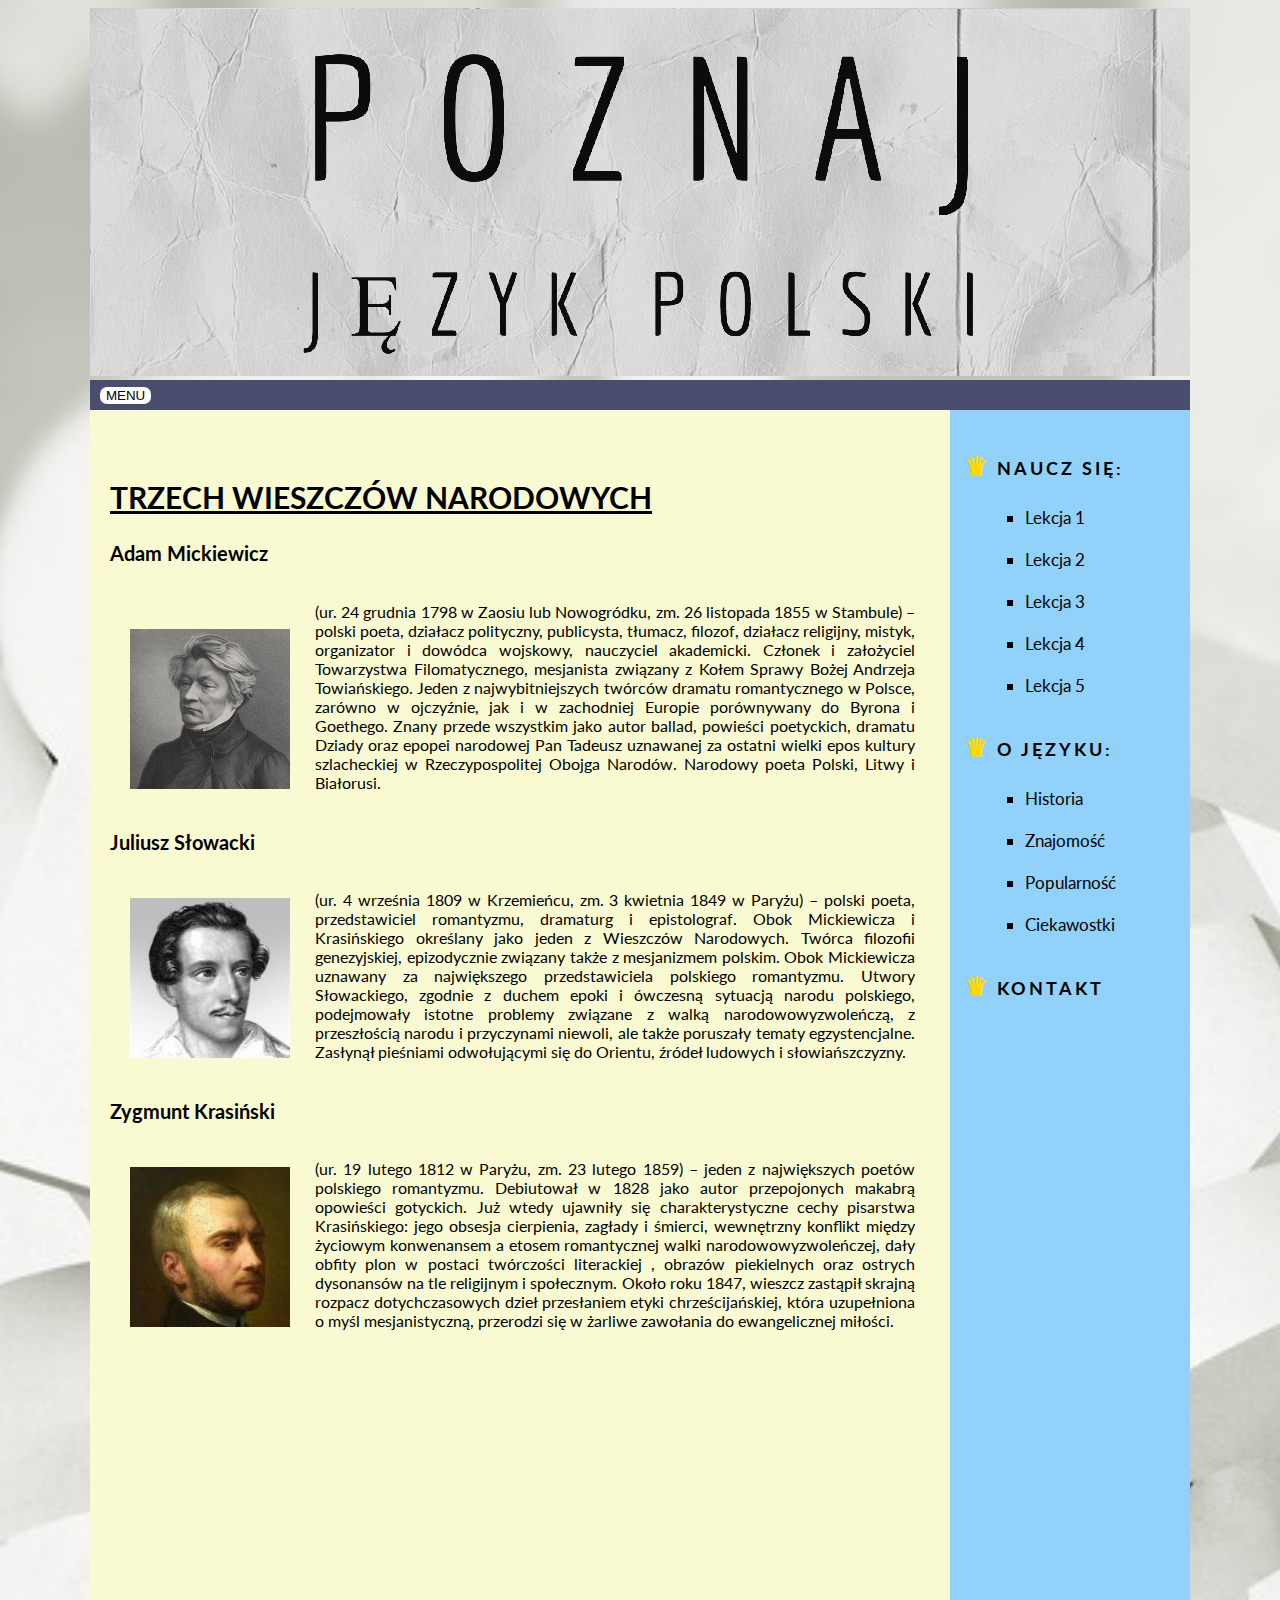
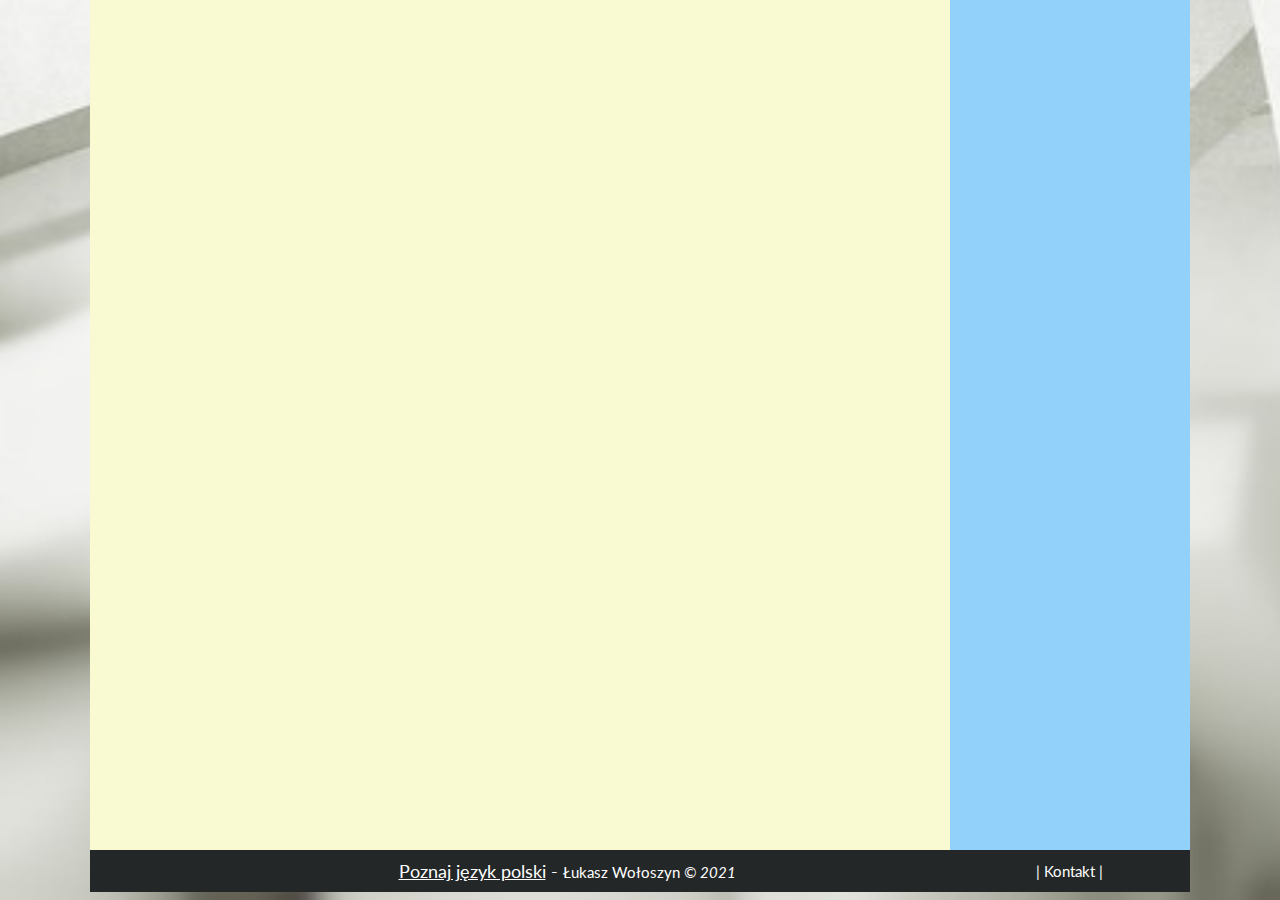
<file: HTML/index.html>
<!DOCTYPE HTML>
<html lang="pl">
<head>
    <meta charset="utf-8">
    <title>Poznaj język polski</title>
    <meta name="descritpion" content="Dowiedz się więcej o ojczystym języku.">
    <meta name="keywords" content="błędy, język polski, ciekawostki, polski, najeczęstsze błędy, najpopularniejsze błędy">
    <meta http-equiv="X-UA-Compatible" content="IE=edge,chrome=1">
    <meta author="Łukasz Wołoszyn">
    <link rel="stylesheet" href="../style.css" type="text/css">
    <link rel="preconnect" href="https://fonts.gstatic.com">
    <link href="https://fonts.googleapis.com/css2?family=Josefin+Sans&family=Lato&display=swap" rel="stylesheet">
    <script src="https://ajax.googleapis.com/ajax/libs/jquery/2.2.0/jquery.min.js"></script>
	<script src="../jquery.scrollTo.min.js"></script>
	
	<script>
		
		$(window).scroll(function()
		{
			if($(this).scrollTop()>400) $('.scrollup').fadeIn();
			else $('.scrollup').fadeOut();		
		}
		);
	
	
	</script>
</head> 

<body>

    <div id="calosc">
        <a href="#" class="scrollup"></a>
        <div id="baner">
            <a href="main.html" title="strona główna"> <img src="../GRAFIKA/baner.jpeg"></a> 
        </div>
        
        <nav class="nawigacja">
            <button class="przycisk-menu">MENU</button> <!-- menu wysuwające -->
            <aside class="menu-boczne">
                <ul>
                    <li>
                        <a href="lekcja1.html">Naucz Się</a>
                    </li>
                    <li>
                        <a href="historia.html">O języku</a>
                    </li>
                    <li>
                        <a href="kontakt.html">Kontakt</a>
                    </li>
                </ul>
            </aside>
        </nav>

        <div id="tresc"> <!-- zawartość strony -->
            <br><u><h2>TRZECH WIESZCZÓW NARODOWYCH</h2></u>
            <h4>Adam Mickiewicz</h4>
            <div class="wieszcz">
                <div class="wieszczimg">
                    <img src="../GRAFIKA/mickiewicz.jpeg">
                </div>
                <div class="wieszcztxt">
                    (ur. 24 grudnia 1798 w Zaosiu lub Nowogródku, zm. 26 listopada 1855 w Stambule) – polski poeta, 
                    działacz polityczny, publicysta, tłumacz, filozof, działacz religijny, mistyk, organizator i 
                    dowódca wojskowy, nauczyciel akademicki. Członek i założyciel Towarzystwa Filomatycznego, 
                    mesjanista związany z Kołem Sprawy Bożej Andrzeja Towiańskiego. Jeden z najwybitniejszych twórców dramatu 
                    romantycznego w Polsce, zarówno w ojczyźnie, jak i w zachodniej Europie porównywany do Byrona i Goethego. 
                    Znany przede wszystkim 
                    jako autor ballad, powieści poetyckich, dramatu Dziady oraz epopei narodowej Pan Tadeusz uznawanej za ostatni wielki 
                    epos kultury szlacheckiej w Rzeczypospolitej Obojga Narodów. Narodowy poeta Polski, Litwy i Białorusi.                     
                </div>
            </div>

            <h4>Juliusz Słowacki</h4>
            <div class="wieszcz">
                <div class="wieszczimg">
                    <img src="../GRAFIKA/slowacki.jpeg">
                </div>
                <div class="wieszcztxt">
                    (ur. 4 września 1809 w Krzemieńcu, zm. 3 kwietnia 1849 w Paryżu) – polski poeta, 
                    przedstawiciel romantyzmu, dramaturg i epistolograf. Obok Mickiewicza i Krasińskiego określany jako 
                    jeden z Wieszczów Narodowych. Twórca filozofii genezyjskiej, epizodycznie związany 
                    także z mesjanizmem polskim. Obok Mickiewicza uznawany za największego 
                    przedstawiciela polskiego romantyzmu. Utwory Słowackiego, zgodnie z duchem epoki i ówczesną sytuacją narodu 
                    polskiego, podejmowały istotne problemy związane z walką narodowowyzwoleńczą, z przeszłością narodu i przyczynami 
                    niewoli, ale także poruszały tematy egzystencjalne. Zasłynął pieśniami odwołującymi 
                    się do Orientu, źródeł ludowych i słowiańszczyzny.
                </div>
            </div>

            <h4>Zygmunt Krasiński</h4>
            <div class="wieszcz">
                <div class="wieszczimg">
                    <img src="../GRAFIKA/krasinski.jpeg">
                </div>
                <div class="wieszcztxt">
                    (ur. 19 lutego 1812 w Paryżu, zm. 23 lutego 1859) – jeden z największych poetów polskiego romantyzmu. 
                    Debiutował w 1828 jako autor przepojonych makabrą 
                    opowieści gotyckich. Już wtedy ujawniły się charakterystyczne cechy pisarstwa Krasińskiego: 
                    jego obsesja cierpienia, zagłady i śmierci, wewnętrzny konflikt między życiowym konwenansem 
                    a etosem romantycznej walki narodowowyzwoleńczej, dały obfity plon w postaci twórczości literackiej 
                    , obrazów piekielnych oraz ostrych dysonansów na tle religijnym i społecznym. Około roku 1847, 
                    wieszcz zastąpił skrajną rozpacz dotychczasowych dzieł 
                    przesłaniem etyki chrześcijańskiej, która uzupełniona o myśl mesjanistyczną, przerodzi się w 
                    żarliwe zawołania do ewangelicznej miłości.
                </div>
            </div>
        </div>

        <div id="menu">
            <ol class="menu"> <!-- prawe menu -->
                <li>
                    Naucz się:
                    <ul>
                        <a href="lekcja1.html"><li>Lekcja 1</li></a>
                        <a href="lekcja2.html"><li>Lekcja 2</li></a>
                        <a href="lekcja3.html"><li>Lekcja 3</li></a>
                        <a href="lekcja4.html"><li>Lekcja 4</li></a>
                        <a href="lekcja5.html"><li>Lekcja 5</li></a>
                    </ul>
                </li>
                <li>
                    O języku:
                    <ul>
                        <a href="historia.html"><li>Historia</li></a>
                        <a href="znajomosc.html"><li>Znajomość</li></a>
                        <a href="popularnosc.html"><li>Popularność</li></a>
                        <a href="ciekawostki.html"><li>Ciekawostki</li></a>
                    </ul>
                </li>
                <li>
                    <a href="kontakt.html">Kontakt</a>
                </li>
            </ol>

        </div>
        

        <div id="stopka">
            <div>
                <u>Poznaj język polski</u> - <small>Łukasz Wołoszyn <i>&copy; 2021</i></small>
                <div id="kontakt">| <a href="kontakt.html">Kontakt</a> |</div>
            </div>
            
        </div>

        

    </div>


    
</body>




</html>
</file>
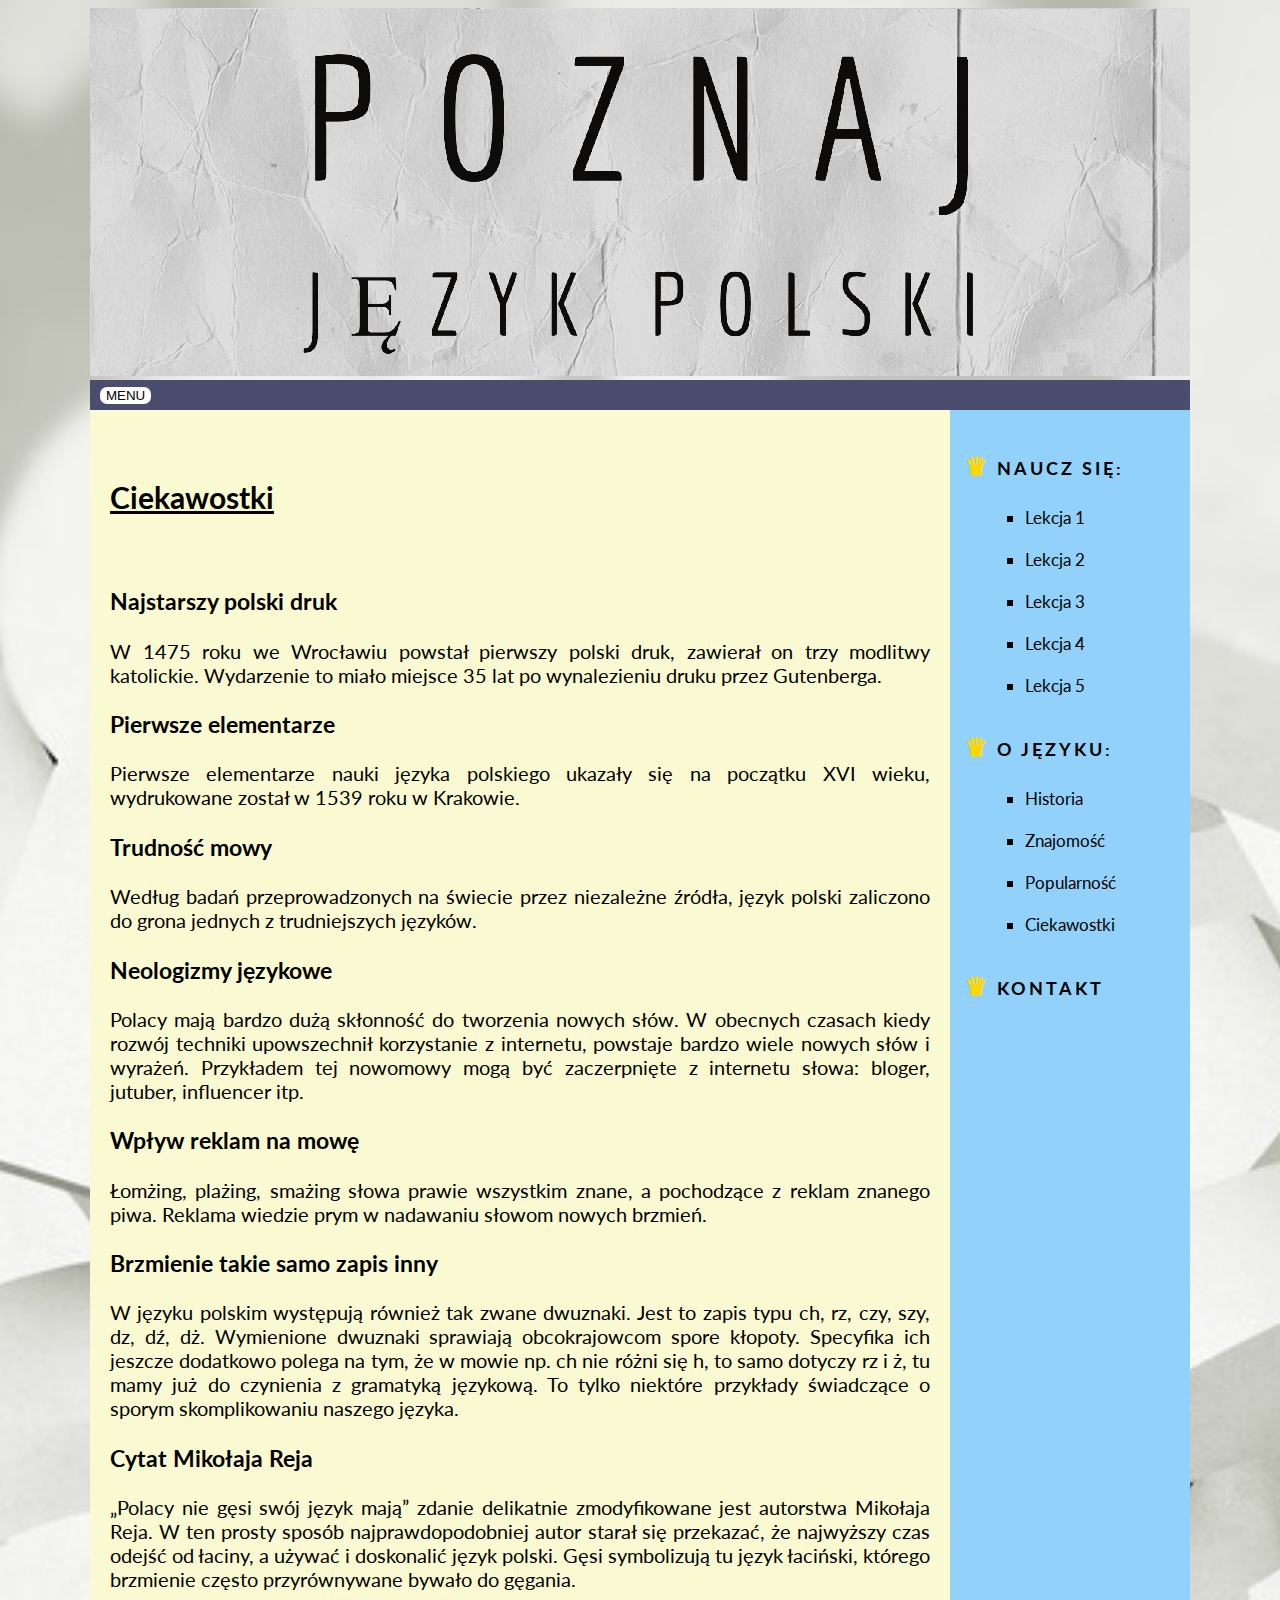
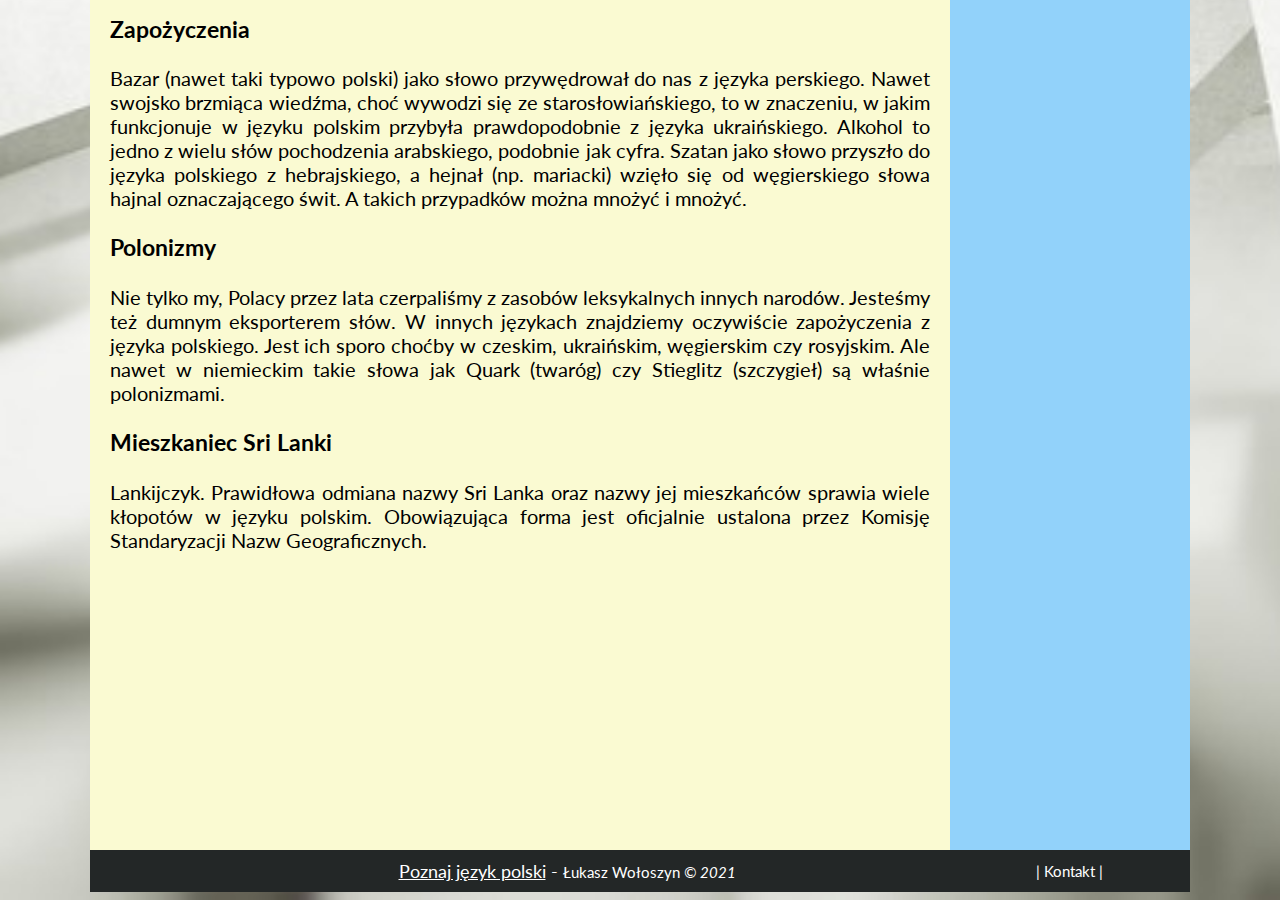
<file: HTML/ciekawostki.html>
<!DOCTYPE HTML>
<html lang="pl">
<head>
    <meta charset="utf-8">
    <title>Poznaj język polski - Ciekawostki</title>
    <meta name="descritpion" content="Dowiedz się więcej o naszym języku.">
    <meta name="keywords" content="błędy, język polski, ciekawostki, polski, najeczęstsze błędy, najpopularniejsze błędy">
    <meta http-equiv="X-UA-Compatible" content="IE=edge,chrome=1">
    <meta author="Łukasz Wołoszyn">
    <link rel="stylesheet" href="../style.css" type="text/css">
    <link rel="preconnect" href="https://fonts.gstatic.com">
    <link href="https://fonts.googleapis.com/css2?family=Josefin+Sans&family=Lato&display=swap" rel="stylesheet">
    <script src="https://ajax.googleapis.com/ajax/libs/jquery/2.2.0/jquery.min.js"></script>
	<script src="../jquery.scrollTo.min.js"></script>
	
	<script>
		
		$(window).scroll(function()
		{
			if($(this).scrollTop()>400) $('.scrollup').fadeIn();
			else $('.scrollup').fadeOut();		
		}
		);
	
	
	</script>
</head> 

<body>

    <div id="calosc">
        <a href="#" class="scrollup"></a>
        <div id="baner">
            <a href="main.html" title="strona główna"> <img src="../GRAFIKA/baner.jpeg"></a> 
        </div>
        
        <nav class="nawigacja">
            <button class="przycisk-menu">MENU</button>
            <aside class="menu-boczne">
                <ul>
                    <li>
                        <a href="lekcja1.html">Naucz Się</a>
                    </li>
                    <li>
                        <a href="historia.html">O języku</a>
                    </li>
                    <li>
                        <a href="kontakt.html">Kontakt</a>
                    </li>
                </ul>
            </aside>
        </nav>

        <div id="tresc"> <!-- zawartość strony -->
            <br><u><h2>Ciekawostki</h2></u><br>
            <h3>Najstarszy polski druk</h3>
            W 1475 roku we Wrocławiu powstał pierwszy polski druk, zawierał on trzy modlitwy katolickie. 
            Wydarzenie to miało miejsce 35 lat po wynalezieniu druku przez Gutenberga.<br>

            <h3>Pierwsze elementarze</h3>
            Pierwsze elementarze nauki języka polskiego ukazały się na początku XVI wieku, 
            wydrukowane został w 1539 roku w Krakowie.<br>

            <h3>Trudność mowy</h3>
            Według badań przeprowadzonych na świecie przez niezależne źródła, 
            język polski zaliczono do grona jednych z trudniejszych języków.<br>

            <h3>Neologizmy językowe</h3>
            Polacy mają bardzo dużą skłonność do tworzenia nowych słów. W obecnych czasach kiedy rozwój techniki 
            upowszechnił korzystanie z internetu, powstaje bardzo wiele nowych słów i wyrażeń. Przykładem tej 
            nowomowy mogą być zaczerpnięte z internetu słowa: bloger, jutuber, influencer itp.<br>

            <h3>Wpływ reklam na mowę</h3>
            Łomżing, plażing, smażing słowa prawie wszystkim znane, a pochodzące z reklam znanego piwa. 
            Reklama wiedzie prym w nadawaniu słowom nowych brzmień.<br>

            <h3>Brzmienie takie samo zapis inny</h3>
            W języku polskim występują również tak zwane dwuznaki. Jest to zapis typu ch, rz, czy, szy, dz, dź, dż. 
            Wymienione dwuznaki sprawiają obcokrajowcom spore kłopoty. Specyfika ich jeszcze dodatkowo polega na tym, 
            że w mowie np. ch nie różni się h, to samo dotyczy rz i ż, tu mamy już do czynienia z gramatyką językową. 
            To tylko niektóre przykłady świadczące o sporym skomplikowaniu naszego języka.<br>

            <h3>Cytat Mikołaja Reja</h3>
            „Polacy nie gęsi swój język mają” zdanie delikatnie zmodyfikowane jest autorstwa Mikołaja Reja. 
            W ten prosty sposób najprawdopodobniej autor starał się przekazać, że najwyższy czas odejść od 
            łaciny, a używać i doskonalić język polski. Gęsi symbolizują tu język łaciński, którego brzmienie 
            często przyrównywane bywało do gęgania.<br>

            <h3>Zapożyczenia</h3>
            Bazar (nawet taki typowo polski) jako słowo przywędrował do nas z języka perskiego. Nawet swojsko 
            brzmiąca wiedźma, choć wywodzi się ze starosłowiańskiego, to w znaczeniu, w jakim funkcjonuje w 
            języku polskim przybyła prawdopodobnie z języka ukraińskiego. Alkohol to jedno z wielu słów pochodzenia 
            arabskiego, podobnie jak cyfra. Szatan jako słowo przyszło do języka polskiego z hebrajskiego, a hejnał 
            (np. mariacki) wzięło się od węgierskiego słowa hajnal oznaczającego świt. A takich przypadków można 
            mnożyć i mnożyć. <br>

            <h3>Polonizmy</h3>
            Nie tylko my, Polacy przez lata czerpaliśmy z zasobów leksykalnych innych narodów. Jesteśmy też 
            dumnym eksporterem słów. W innych językach znajdziemy oczywiście zapożyczenia z języka polskiego. 
            Jest ich sporo choćby w czeskim, ukraińskim, węgierskim czy rosyjskim. Ale nawet w niemieckim takie 
            słowa jak Quark (twaróg) czy Stieglitz (szczygieł) są właśnie polonizmami.<br>

            <h3>Mieszkaniec Sri Lanki</h3>
            Lankijczyk. Prawidłowa odmiana nazwy Sri Lanka oraz nazwy jej mieszkańców sprawia wiele kłopotów w 
            języku polskim. Obowiązująca forma jest oficjalnie ustalona przez Komisję Standaryzacji Nazw Geograficznych.<br>

            




        </div>

        <div id="menu">
            <ol class="menu"> <!-- prawe menu -->
                <li>
                    Naucz się:
                    <ul>
                        <a href="lekcja1.html"><li>Lekcja 1</li></a>
                        <a href="lekcja2.html"><li>Lekcja 2</li></a>
                        <a href="lekcja3.html"><li>Lekcja 3</li></a>
                        <a href="lekcja4.html"><li>Lekcja 4</li></a>
                        <a href="lekcja5.html"><li>Lekcja 5</li></a>
                    </ul>
                </li>
                <li>
                    O języku:
                    <ul>
                        <a href="historia.html"><li>Historia</li></a>
                        <a href="znajomosc.html"><li>Znajomość</li></a>
                        <a href="popularnosc.html"><li>Popularność</li></a>
                        <a href="ciekawostki.html"><li>Ciekawostki</li></a>
                    </ul>
                </li>
                <li>
                    <a href="kontakt.html">Kontakt</a>
                </li>
            </ol>

        </div>
        

        <div id="stopka">
            <div>
                <u>Poznaj język polski</u> - <small>Łukasz Wołoszyn <i>&copy; 2021</i></small>
                <div id="kontakt">| <a href="kontakt.html">Kontakt</a> |</div>
            </div>
            
        </div>

        

    </div>


    
</body>




</html>
</file>
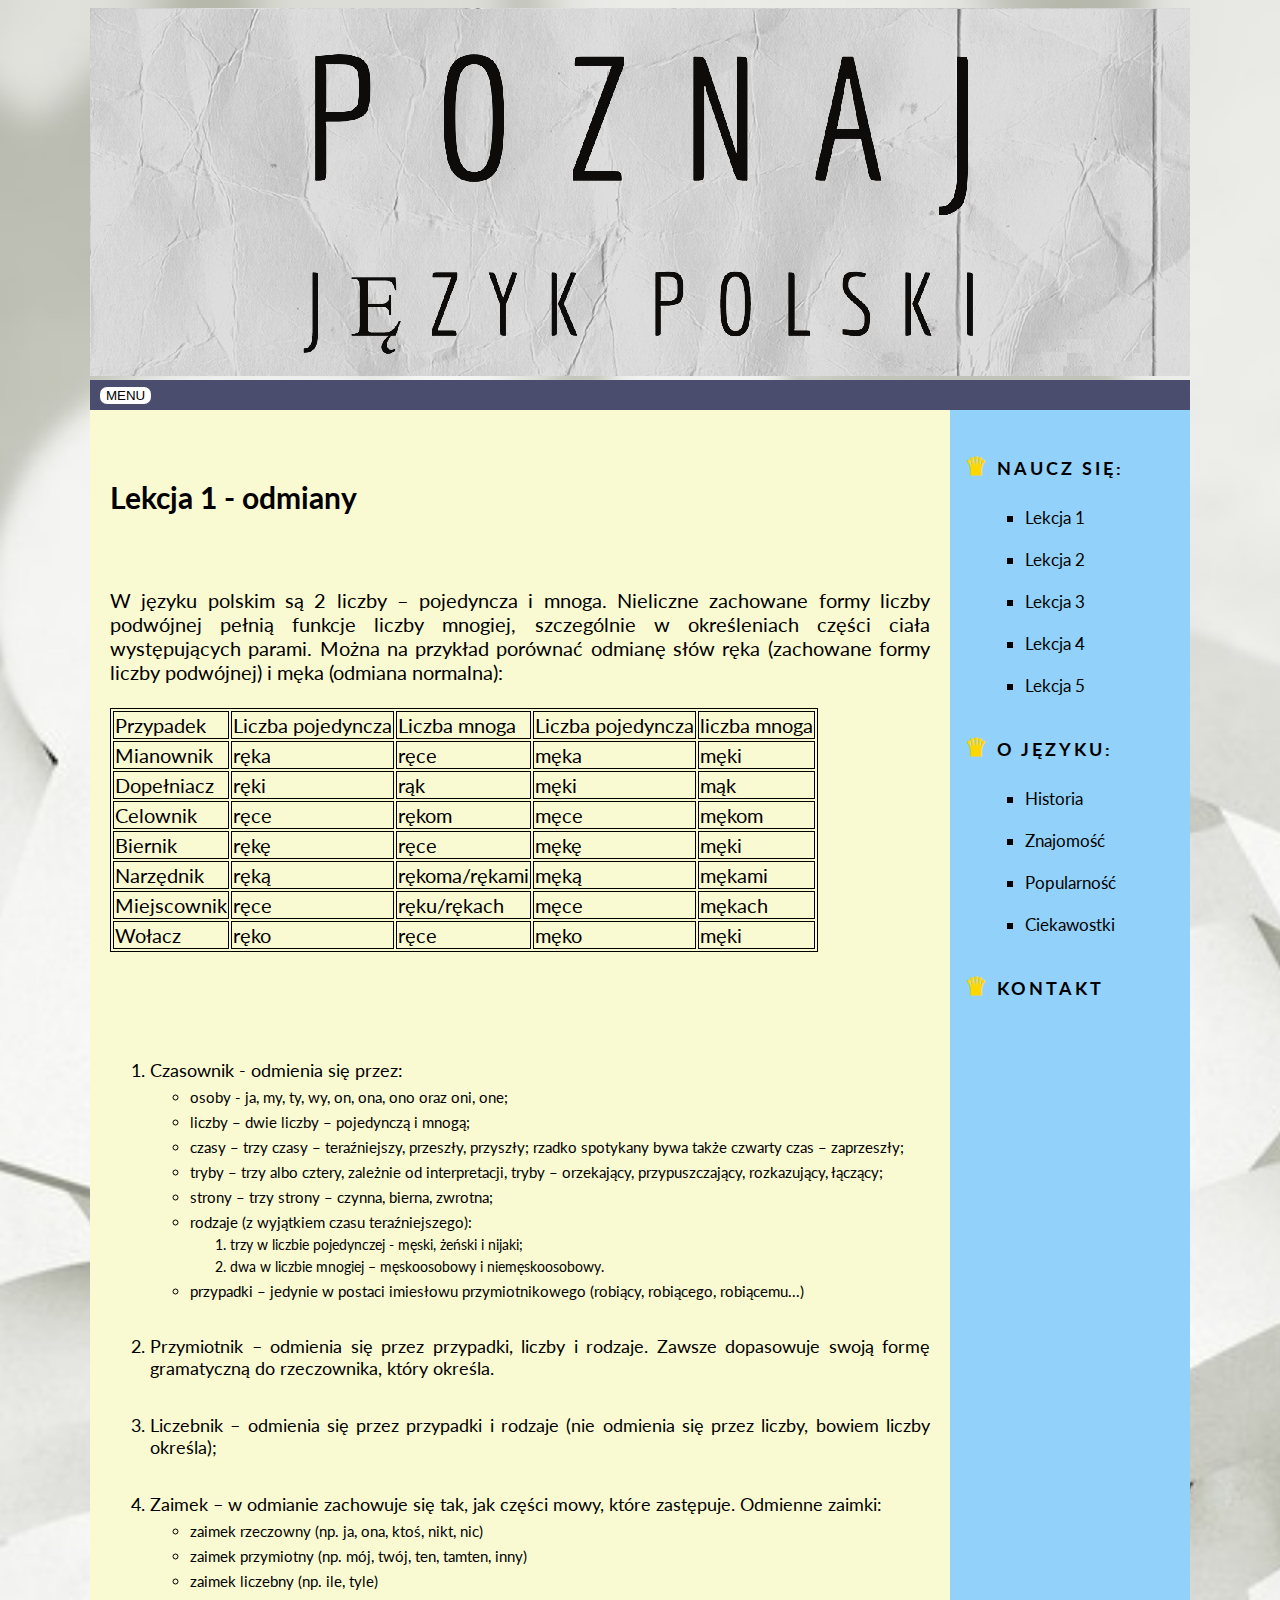
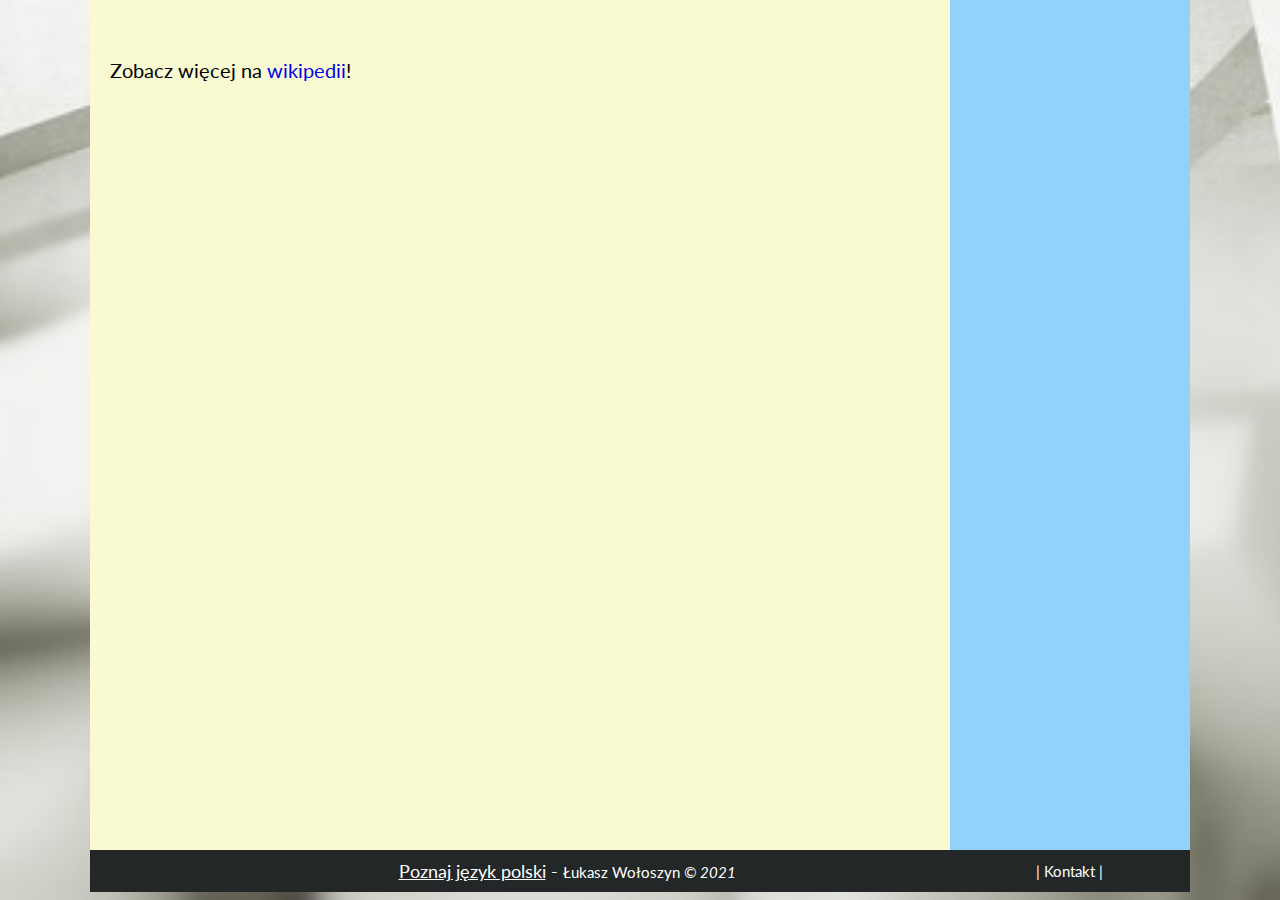
<file: HTML/lekcja1.html>
<!DOCTYPE HTML>
<html lang="pl">
<head>
    <meta charset="utf-8">
    <title>Poznaj język polski - Odmiany</title>
    <meta name="descritpion" content="Dowiedz się więcej o naszym języku.">
    <meta name="keywords" content="błędy, język polski, ciekawostki, polski, najeczęstsze błędy, najpopularniejsze błędy">
    <meta http-equiv="X-UA-Compatible" content="IE=edge,chrome=1">
    <meta author="Łukasz Wołoszyn">
    <link rel="stylesheet" href="../style.css" type="text/css">
    <link rel="preconnect" href="https://fonts.gstatic.com">
    <link href="https://fonts.googleapis.com/css2?family=Josefin+Sans&family=Lato&display=swap" rel="stylesheet">
    <script src="https://ajax.googleapis.com/ajax/libs/jquery/2.2.0/jquery.min.js"></script>
	<script src="../jquery.scrollTo.min.js"></script>
	
	<script>
		
		$(window).scroll(function()
		{
			if($(this).scrollTop()>400) $('.scrollup').fadeIn();
			else $('.scrollup').fadeOut();		
		}
		);
	
	
	</script>
</head> 

<body>

    <div id="calosc">
        <a href="#" class="scrollup"></a>
        <div id="baner">
            <a href="main.html" title="strona główna"> <img src="../GRAFIKA/baner.jpeg"></a> 
        </div>
        
        <nav class="nawigacja">
            <button class="przycisk-menu">MENU</button>
            <aside class="menu-boczne">
                <ul>
                    <li>
                        <a href="lekcja1.html">Naucz Się</a>
                    </li>
                    <li>
                        <a href="historia.html">O języku</a>
                    </li>
                    <li>
                        <a href="kontakt.html">Kontakt</a>
                    </li>
                </ul>
            </aside>
        </nav>

        <div id="tresc"> <!-- zawartość strony -->
            <br><h2>Lekcja 1 - odmiany</h2><br><br>
            W języku polskim są 2 liczby – pojedyncza i mnoga. Nieliczne zachowane formy liczby 
            podwójnej pełnią funkcje liczby mnogiej, szczególnie w określeniach części ciała 
            występujących parami. Można na przykład porównać odmianę słów ręka (zachowane formy liczby podwójnej) 
            i męka (odmiana normalna):<br><br>

            <table>
                <tr>
                   <td>Przypadek</td> <td>Liczba pojedyncza</td> <td>Liczba mnoga</td> <td>Liczba pojedyncza</td> <td>liczba mnoga</td>
                </tr>
                <tr>
                   <td>Mianownik</td> <td>ręka</td> <td>ręce</td> <td>męka</td> <td>męki</td>
                </tr>
                <tr>
                   <td>Dopełniacz</td> <td>ręki</td> <td>rąk</td> <td>męki</td> <td>mąk</td>
                </tr>
                <tr>
                    <td>Celownik</td> <td>ręce</td> <td>rękom</td> <td>męce</td> <td>mękom</td>
                </tr>
                <tr>
                    <td>Biernik</td> <td>rękę</td> <td>ręce</td> <td>mękę</td> <td>męki</td>
                </tr>
                <tr>
                    <td>Narzędnik</td> <td>ręką</td> <td>rękoma/rękami</td> <td>męką</td> <td>mękami</td>
                </tr>
                <tr>
                    <td>Miejscownik</td> <td>ręce</td> <td>ręku/rękach</td> <td>męce</td> <td>mękach</td>
                </tr>
                <tr>
                    <td>Wołacz</td> <td>ręko</td> <td>ręce</td> <td>męko</td> <td>męki</td>
                </tr>
             </table>
             <br><br><br>

             <ol>
                <li>
                    Czasownik - odmienia się przez:
                    <ul>
                        <li>osoby - ja, my, ty, wy, on, ona, ono oraz oni, one;</li>
                        <li>liczby – dwie liczby – pojedynczą i mnogą;</li>
                        <li>czasy – trzy czasy – teraźniejszy, przeszły, przyszły; rzadko spotykany bywa także czwarty czas – zaprzeszły;</li>
                        <li>tryby – trzy albo cztery, zależnie od interpretacji, tryby – orzekający, przypuszczający, rozkazujący, łączący;</li>
                        <li>strony – trzy strony – czynna, bierna, zwrotna;</li>
                        <li>
                            rodzaje (z wyjątkiem czasu teraźniejszego):
                            <ol>
                                <li>trzy w liczbie pojedynczej - męski, żeński i nijaki;</li>
                                <li>dwa w liczbie mnogiej – męskoosobowy i niemęskoosobowy.</li>
                            </ol>
                        </li>
                        <li>przypadki – jedynie w postaci imiesłowu przymiotnikowego (robiący, robiącego, robiącemu...)</li>
                    </ul>
                </li>
                <li>Przymiotnik – odmienia się przez przypadki, liczby i rodzaje. Zawsze dopasowuje swoją formę 
                    gramatyczną do rzeczownika, który określa.</li>
                <li>Liczebnik – odmienia się przez przypadki i rodzaje (nie odmienia się przez liczby, bowiem liczby określa);</li>
                <li
                    >Zaimek – w odmianie zachowuje się tak, jak części mowy, które zastępuje. Odmienne zaimki:
                    <ul>
                        <li>zaimek rzeczowny (np. ja, ona, ktoś, nikt, nic)</li>
                        <li>zaimek przymiotny (np. mój, twój, ten, tamten, inny)</li>
                        <li>zaimek liczebny (np. ile, tyle)</li>
                    </ul>
                </li>
            </ol>
            <br><br>
            Zobacz więcej na <a href="https://pl.wikipedia.org/wiki/Gramatyka_języka_polskiego" target="_blank">wikipedii</a>!


            
            
        </div>

        <div id="menu">
            <ol class="menu"> <!-- prawe menu -->
                <li>
                    Naucz się:
                    <ul>
                        <a href="lekcja1.html"><li>Lekcja 1</li></a>
                        <a href="lekcja2.html"><li>Lekcja 2</li></a>
                        <a href="lekcja3.html"><li>Lekcja 3</li></a>
                        <a href="lekcja4.html"><li>Lekcja 4</li></a>
                        <a href="lekcja5.html"><li>Lekcja 5</li></a>
                    </ul>
                </li>
                <li>
                    O języku:
                    <ul>
                        <a href="historia.html"><li>Historia</li></a>
                        <a href="znajomosc.html"><li>Znajomość</li></a>
                        <a href="popularnosc.html"><li>Popularność</li></a>
                        <a href="ciekawostki.html"><li>Ciekawostki</li></a>
                    </ul>
                </li>
                <li>
                    <a href="kontakt.html">Kontakt</a>
                </li>
            </ol>

        </div>
        

        <div id="stopka">
            <div>
                <u>Poznaj język polski</u> - <small>Łukasz Wołoszyn <i>&copy; 2021</i></small>
                <div id="kontakt">| <a href="kontakt.html">Kontakt</a> |</div>
            </div>
            
        </div>

        

    </div>


    
</body>




</html>
</file>
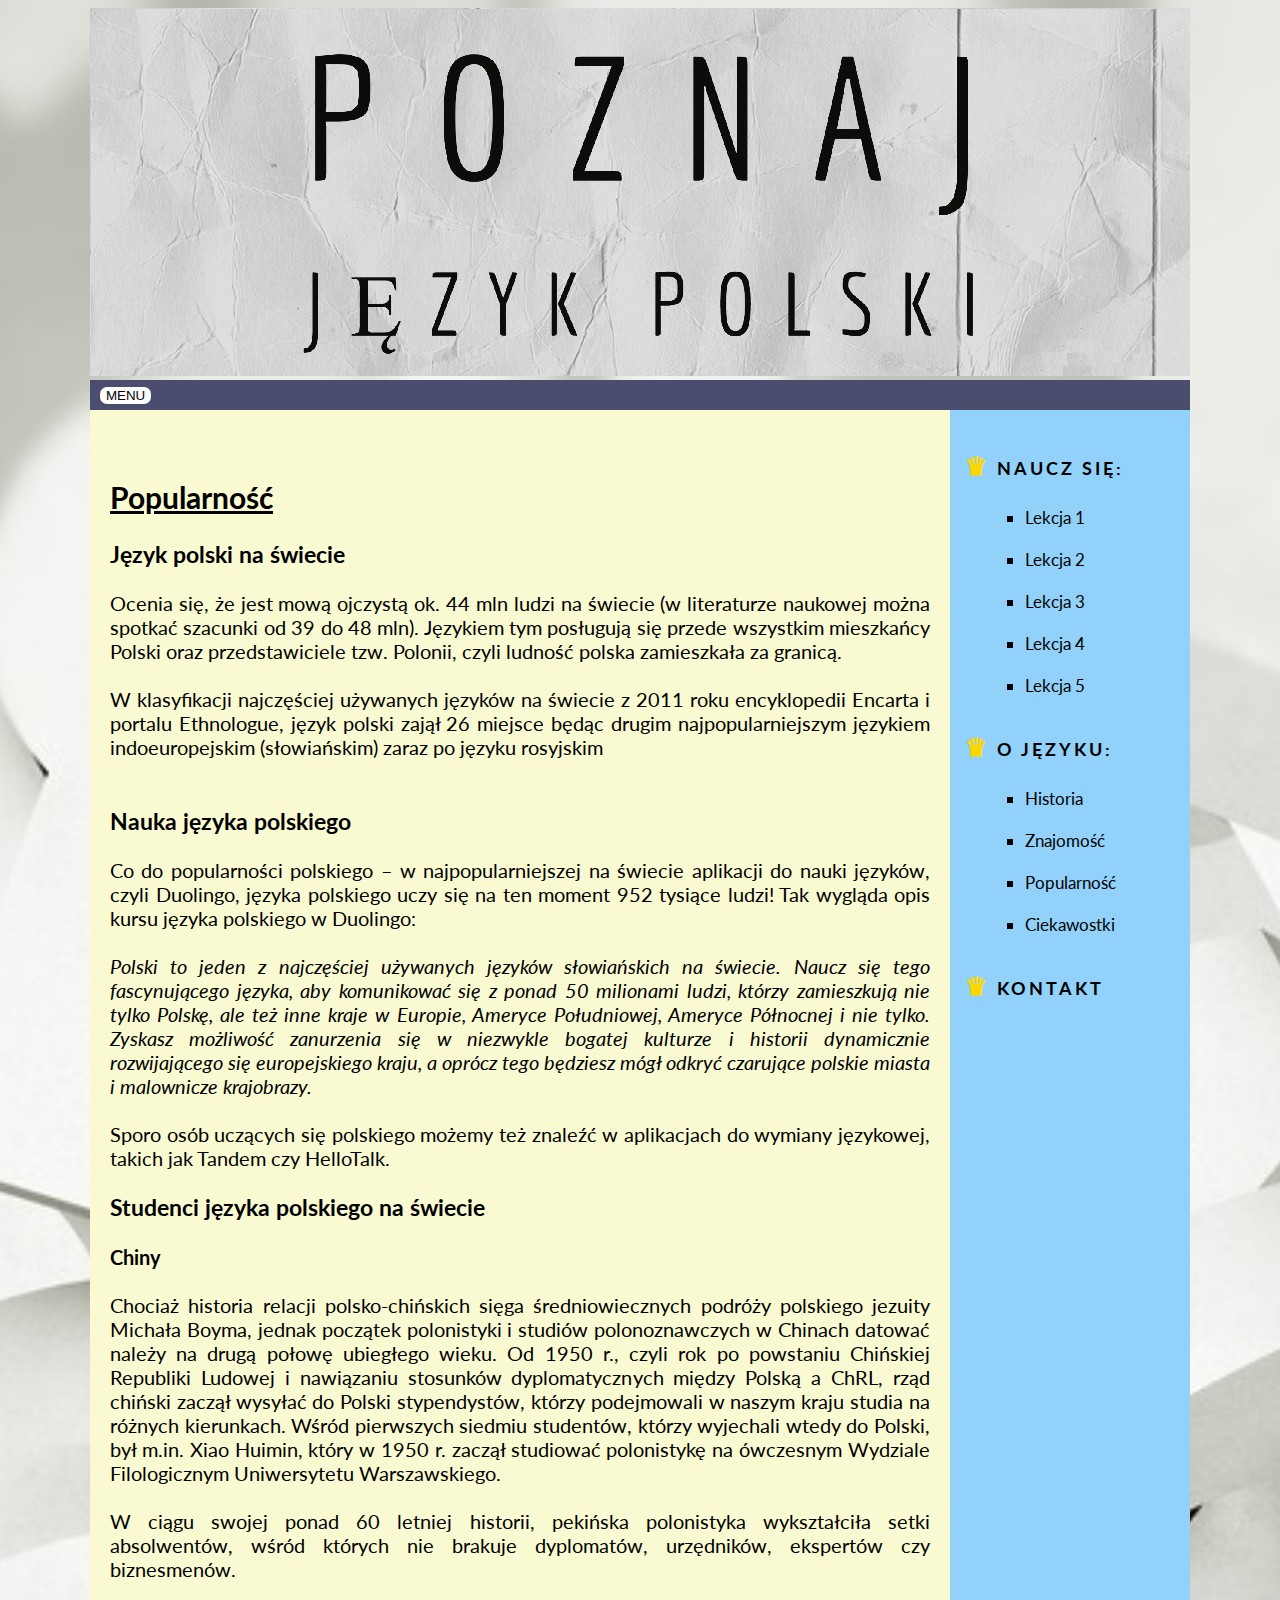
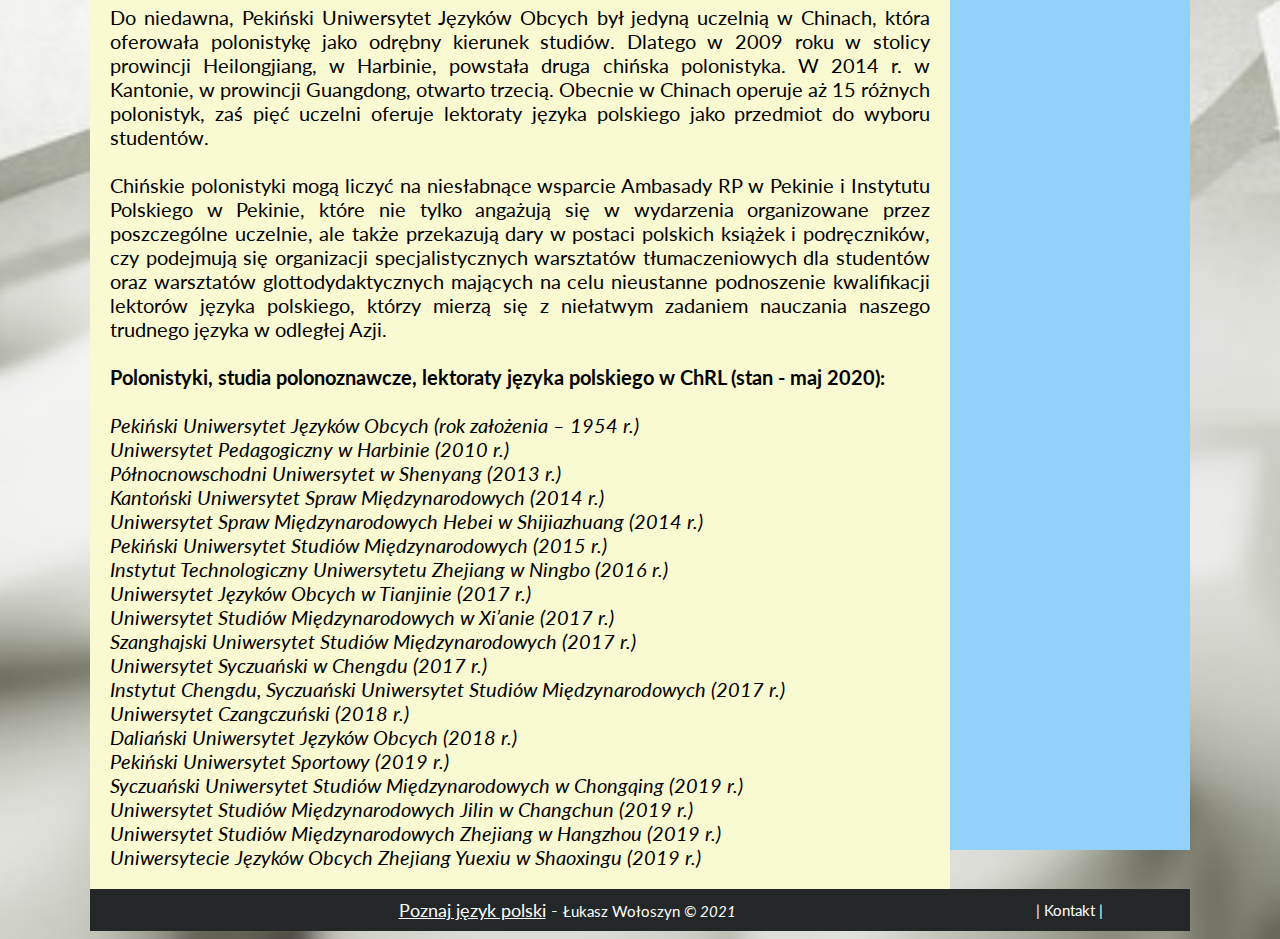
<file: HTML/popularnosc.html>
<!DOCTYPE HTML>
<html lang="pl">
<head>
    <meta charset="utf-8">
    <title>Poznaj język polski - Popularność</title>
    <meta name="descritpion" content="Dowiedz się więcej o naszym języku.">
    <meta name="keywords" content="błędy, język polski, ciekawostki, polski, najeczęstsze błędy, najpopularniejsze błędy">
    <meta http-equiv="X-UA-Compatible" content="IE=edge,chrome=1">
    <meta author="Łukasz Wołoszyn">
    <link rel="stylesheet" href="../style.css" type="text/css">
    <link rel="preconnect" href="https://fonts.gstatic.com">
    <link href="https://fonts.googleapis.com/css2?family=Josefin+Sans&family=Lato&display=swap" rel="stylesheet">
    <script src="https://ajax.googleapis.com/ajax/libs/jquery/2.2.0/jquery.min.js"></script>
	<script src="../jquery.scrollTo.min.js"></script>
	
	<script>
		
		$(window).scroll(function()
		{
			if($(this).scrollTop()>400) $('.scrollup').fadeIn();
			else $('.scrollup').fadeOut();		
		}
		);
	
	
	</script>
</head> 

<body>

    <div id="calosc">
        <a href="#" class="scrollup"></a>
        <div id="baner">
            <a href="main.html" title="strona główna"> <img src="../GRAFIKA/baner.jpeg"></a> 
        </div>
        
        <nav class="nawigacja">
            <button class="przycisk-menu">MENU</button>
            <aside class="menu-boczne">
                <ul>
                    <li>
                        <a href="lekcja1.html">Naucz Się</a>
                    </li>
                    <li>
                        <a href="historia.html">O języku</a>
                    </li>
                    <li>
                        <a href="kontakt.html">Kontakt</a>
                    </li>
                </ul>
            </aside>
        </nav>

        <div id="tresc"> <!-- zawartość strony -->
            <br><u><h2>Popularność</h2></u>
            <h3>Język polski na świecie</h3>

            Ocenia się, że jest mową ojczystą ok. 44 mln ludzi na świecie (w literaturze naukowej można spotkać 
            szacunki od 39 do 48 mln). Językiem tym posługują się przede wszystkim mieszkańcy Polski 
            oraz przedstawiciele tzw. Polonii, czyli ludność polska zamieszkała za granicą.<br><br>

            W klasyfikacji najczęściej używanych języków na świecie z 2011 roku encyklopedii Encarta i portalu Ethnologue, 
            język polski zajął 26 miejsce będąc drugim najpopularniejszym językiem indoeuropejskim (słowiańskim) zaraz po języku rosyjskim <br><br>

            <h3>Nauka języka polskiego</h3>

            Co do popularności polskiego – w najpopularniejszej na świecie aplikacji do nauki języków, czyli Duolingo, 
            języka polskiego uczy się na ten moment 952 tysiące ludzi! Tak wygląda opis kursu języka polskiego w Duolingo:<br>

            <br><i>Polski to jeden z najczęściej używanych języków słowiańskich na świecie. Naucz się tego fascynującego 
                języka, aby komunikować się z ponad 50 milionami ludzi, którzy zamieszkują nie tylko Polskę, 
                ale też inne kraje w Europie, Ameryce Południowej, Ameryce Północnej i nie tylko. Zyskasz możliwość 
                zanurzenia się w niezwykle bogatej kulturze i historii dynamicznie rozwijającego się europejskiego 
                kraju, a oprócz tego będziesz mógł odkryć czarujące polskie miasta i malownicze krajobrazy.</i><br><br>

            Sporo osób uczących się polskiego możemy też znaleźć w aplikacjach do wymiany językowej, takich jak Tandem 
            czy HelloTalk.<br>

            <h3>Studenci języka polskiego na świecie</h3>

            <b>Chiny</b><br><br>
            Chociaż historia relacji polsko-chińskich sięga średniowiecznych podróży polskiego jezuity Michała Boyma, 
            jednak początek polonistyki i studiów polonoznawczych w Chinach datować należy na drugą połowę ubiegłego 
            wieku. Od 1950 r., czyli rok po powstaniu Chińskiej Republiki Ludowej i nawiązaniu stosunków dyplomatycznych 
            między Polską a ChRL, rząd chiński zaczął wysyłać do Polski stypendystów, którzy podejmowali w naszym kraju 
            studia na różnych kierunkach. Wśród pierwszych siedmiu studentów, którzy wyjechali wtedy do Polski, był 
            m.in. Xiao Huimin, który w 1950 r. zaczął studiować polonistykę na ówczesnym Wydziale Filologicznym 
            Uniwersytetu Warszawskiego.<br><br>

            W ciągu swojej ponad 60 letniej historii, pekińska polonistyka wykształciła setki absolwentów, wśród których 
            nie brakuje dyplomatów, urzędników, ekspertów czy biznesmenów.<br><br>

            Do niedawna, Pekiński Uniwersytet Języków Obcych był jedyną uczelnią w Chinach, która oferowała polonistykę 
            jako odrębny kierunek studiów. Dlatego w 
            2009 roku w stolicy prowincji Heilongjiang, w Harbinie, powstała druga chińska 
            polonistyka. W 2014 r. w Kantonie, w prowincji Guangdong, otwarto trzecią. Obecnie w Chinach operuje 
            aż 15 różnych polonistyk, zaś pięć uczelni oferuje lektoraty języka polskiego jako przedmiot do wyboru studentów.<br><br>

            Chińskie polonistyki mogą liczyć na niesłabnące wsparcie Ambasady RP w Pekinie i Instytutu Polskiego w Pekinie, 
            które nie tylko angażują się w wydarzenia organizowane przez poszczególne uczelnie, ale także przekazują dary 
            w postaci polskich książek i podręczników, czy podejmują się organizacji specjalistycznych warsztatów 
            tłumaczeniowych dla studentów oraz warsztatów glottodydaktycznych mających na celu nieustanne podnoszenie 
            kwalifikacji lektorów języka polskiego, którzy mierzą się z niełatwym zadaniem nauczania naszego trudnego 
            języka w odległej Azji.<br><br>

            <b>Polonistyki, studia polonoznawcze, lektoraty języka polskiego w ChRL (stan - maj 2020):</b><br><br>
            <i>Pekiński Uniwersytet Języków Obcych (rok założenia – 1954 r.)<br>
            Uniwersytet Pedagogiczny w Harbinie (2010 r.)<br>
            Północnowschodni Uniwersytet w Shenyang (2013 r.)<br>
            Kantoński Uniwersytet Spraw Międzynarodowych (2014 r.)<br>
            Uniwersytet Spraw Międzynarodowych Hebei w Shijiazhuang (2014 r.)<br>
            Pekiński Uniwersytet Studiów Międzynarodowych (2015 r.)<br>
            Instytut Technologiczny Uniwersytetu Zhejiang w Ningbo (2016 r.)<br>
            Uniwersytet Języków Obcych w Tianjinie (2017 r.)<br>
            Uniwersytet Studiów Międzynarodowych w Xi’anie (2017 r.)<br>
            Szanghajski Uniwersytet Studiów Międzynarodowych (2017 r.)<br>
            Uniwersytet Syczuański w Chengdu (2017 r.)<br>
            Instytut Chengdu, Syczuański Uniwersytet Studiów Międzynarodowych (2017 r.)<br>
            Uniwersytet Czangczuński (2018 r.)<br>
            Daliański Uniwersytet Języków Obcych (2018 r.)<br>
            Pekiński Uniwersytet Sportowy (2019 r.)<br>
            Syczuański Uniwersytet Studiów Międzynarodowych w Chongqing (2019 r.)<br>
            Uniwersytet Studiów Międzynarodowych Jilin w Changchun (2019 r.)<br>
            Uniwersytet Studiów Międzynarodowych Zhejiang w Hangzhou (2019 r.)<br>
            Uniwersytecie Języków Obcych Zhejiang Yuexiu w Shaoxingu (2019 r.)</i>












        </div>

        <div id="menu">
            <ol class="menu"> <!-- prawe menu -->
                <li>
                    Naucz się:
                    <ul>
                        <a href="lekcja1.html"><li>Lekcja 1</li></a>
                        <a href="lekcja2.html"><li>Lekcja 2</li></a>
                        <a href="lekcja3.html"><li>Lekcja 3</li></a>
                        <a href="lekcja4.html"><li>Lekcja 4</li></a>
                        <a href="lekcja5.html"><li>Lekcja 5</li></a>
                    </ul>
                </li>
                <li>
                    O języku:
                    <ul>
                        <a href="historia.html"><li>Historia</li></a>
                        <a href="znajomosc.html"><li>Znajomość</li></a>
                        <a href="popularnosc.html"><li>Popularność</li></a>
                        <a href="ciekawostki.html"><li>Ciekawostki</li></a>
                    </ul>
                </li>
                <li>
                    <a href="kontakt.html">Kontakt</a>
                </li>
            </ol>

        </div>
        

        <div id="stopka">
            <div>
                <u>Poznaj język polski</u> - <small>Łukasz Wołoszyn <i>&copy; 2021</i></small>
                <div id="kontakt">| <a href="kontakt.html">Kontakt</a> |</div>
            </div>
            
        </div>

        

    </div>


    
</body>




</html>
</file>
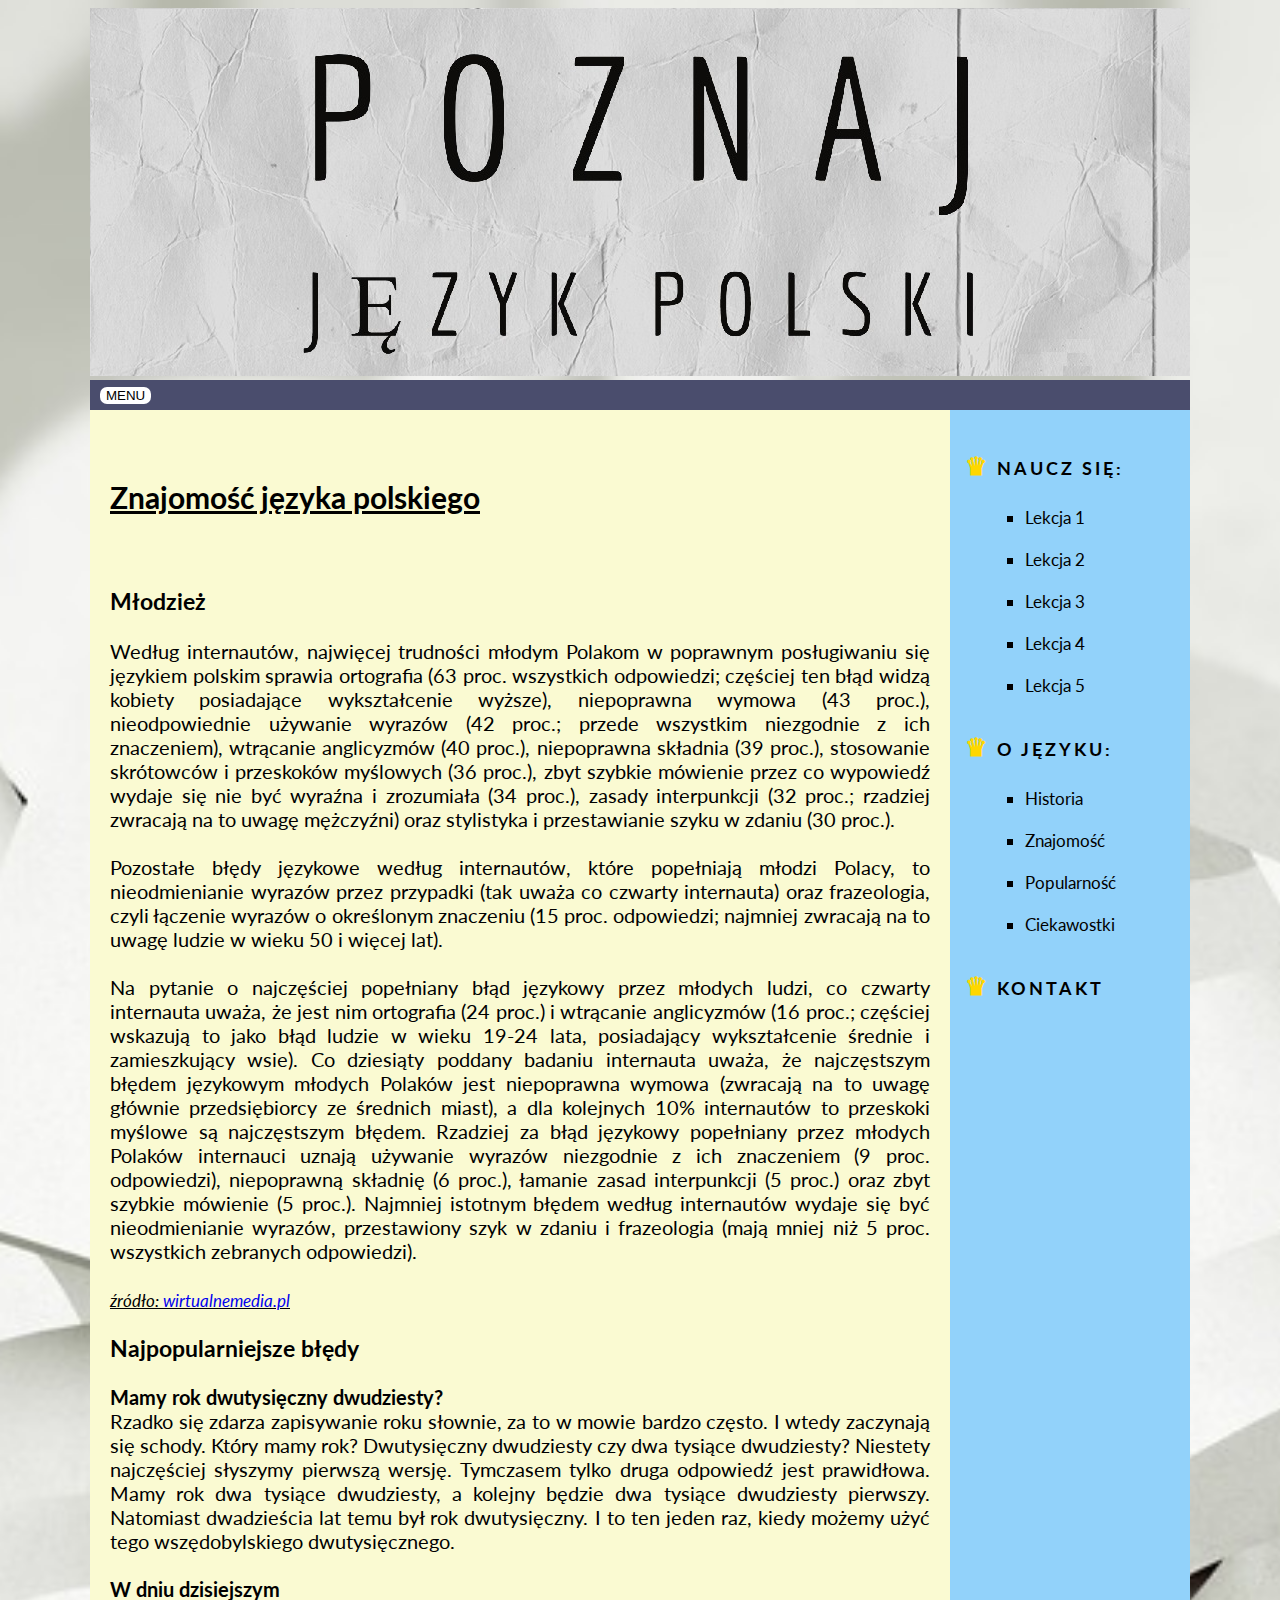
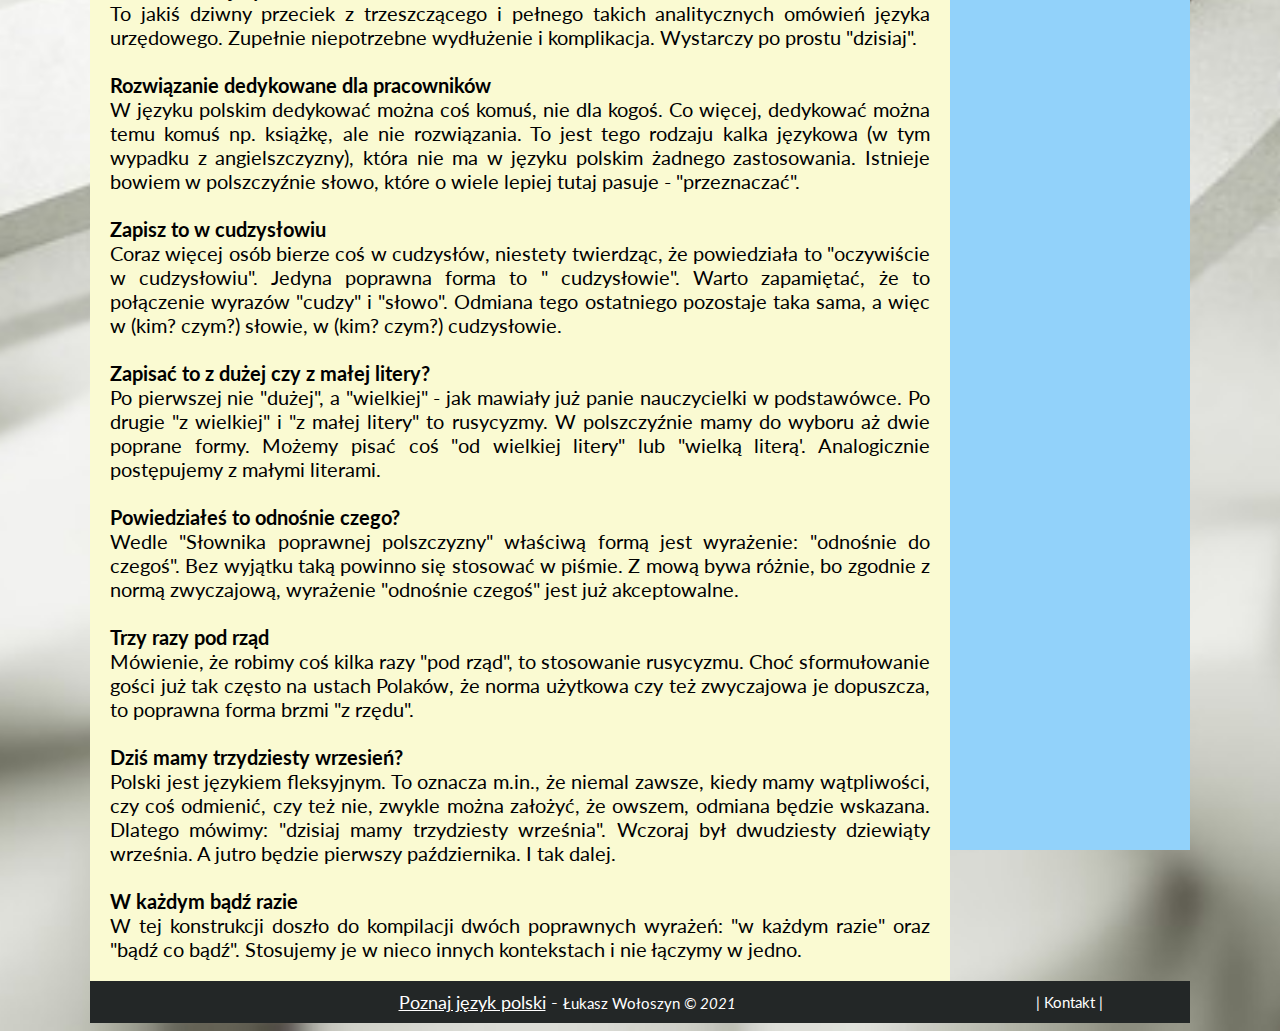
<file: HTML/znajomosc.html>
<!DOCTYPE HTML>
<html lang="pl">
<head>
    <meta charset="utf-8">
    <title>Poznaj język polski - Znajomość</title>
    <meta name="descritpion" content="Dowiedz się więcej o naszym języku.">
    <meta name="keywords" content="błędy, język polski, ciekawostki, polski, najeczęstsze błędy, najpopularniejsze błędy">
    <meta http-equiv="X-UA-Compatible" content="IE=edge,chrome=1">
    <meta author="Łukasz Wołoszyn">
    <link rel="stylesheet" href="../style.css" type="text/css">
    <link rel="preconnect" href="https://fonts.gstatic.com">
    <link href="https://fonts.googleapis.com/css2?family=Josefin+Sans&family=Lato&display=swap" rel="stylesheet">
    <script src="https://ajax.googleapis.com/ajax/libs/jquery/2.2.0/jquery.min.js"></script>
	<script src="../jquery.scrollTo.min.js"></script>
	
	<script>
		
		$(window).scroll(function()
		{
			if($(this).scrollTop()>400) $('.scrollup').fadeIn();
			else $('.scrollup').fadeOut();		
		}
		);
	
	
	</script>
</head> 

<body>

    <div id="calosc">
        <a href="#" class="scrollup"></a>
        <div id="baner">
            <a href="main.html" title="strona główna"> <img src="../GRAFIKA/baner.jpeg"></a> 
        </div>
        
        <nav class="nawigacja">
            <button class="przycisk-menu">MENU</button>
            <aside class="menu-boczne">
                <ul>
                    <li>
                        <a href="lekcja1.html">Naucz Się</a>
                    </li>
                    <li>
                        <a href="historia.html">O języku</a>
                    </li>
                    <li>
                        <a href="kontakt.html">Kontakt</a>
                    </li>
                </ul>
            </aside>
        </nav>

        <div id="tresc"> <!-- zawartość strony -->
            <br><u><h2>Znajomość języka polskiego</h2></u><br>
            <h3>Młodzież</h3>
            Według internautów, najwięcej trudności młodym Polakom w poprawnym posługiwaniu się językiem polskim sprawia 
            ortografia (63 proc. wszystkich odpowiedzi; częściej ten błąd widzą kobiety posiadające wykształcenie wyższe), 
            niepoprawna wymowa (43 proc.), nieodpowiednie używanie wyrazów (42 proc.; przede wszystkim niezgodnie z ich 
            znaczeniem), wtrącanie anglicyzmów (40 proc.), niepoprawna składnia (39 proc.), stosowanie skrótowców i 
            przeskoków myślowych (36 proc.), zbyt szybkie mówienie przez co wypowiedź wydaje się nie być wyraźna i 
            zrozumiała (34 proc.), zasady interpunkcji (32 proc.; rzadziej zwracają na to uwagę mężczyźni) oraz stylistyka 
            i przestawianie szyku w zdaniu (30 proc.).<br><br>

            Pozostałe błędy językowe według internautów, które popełniają młodzi Polacy, to nieodmienianie wyrazów przez 
            przypadki (tak uważa co czwarty internauta) oraz frazeologia, czyli łączenie wyrazów o określonym znaczeniu 
            (15 proc. odpowiedzi; najmniej zwracają na to uwagę ludzie w wieku 50 i więcej lat).<br><br>

            Na pytanie o najczęściej popełniany błąd językowy przez młodych ludzi, co czwarty internauta uważa, że jest 
            nim ortografia (24 proc.) i wtrącanie anglicyzmów (16 proc.; częściej wskazują to jako błąd ludzie w wieku 
            19-24 lata, posiadający wykształcenie średnie i zamieszkujący wsie). Co dziesiąty poddany badaniu internauta 
            uważa, że najczęstszym błędem językowym młodych Polaków jest niepoprawna wymowa (zwracają na to uwagę głównie 
            przedsiębiorcy ze średnich miast), a dla kolejnych 10% internautów to przeskoki myślowe są najczęstszym błędem. 
            Rzadziej za błąd językowy popełniany przez młodych Polaków internauci uznają używanie wyrazów niezgodnie z ich 
            znaczeniem (9 proc. odpowiedzi), niepoprawną składnię (6 proc.), łamanie zasad interpunkcji (5 proc.) oraz 
            zbyt szybkie mówienie (5 proc.). Najmniej istotnym błędem według internautów wydaje się być nieodmienianie 
            wyrazów, przestawiony szyk w zdaniu i frazeologia (mają mniej niż 5 proc. wszystkich zebranych odpowiedzi).<br><br>
            <small><u><i>źródło: <a href="https://www.wirtualnemedia.pl/artykul/dla-45-proc-mlodych-polakow-ortografia-nie-ma-znaczenia-infografika" target="_blank">wirtualnemedia.pl</a></i></u></small>
            <br>

            <h3>Najpopularniejsze błędy</h3>

            <b>Mamy rok dwutysięczny dwudziesty?</b><br>
            Rzadko się zdarza zapisywanie roku słownie, za to w mowie bardzo często. I wtedy zaczynają się schody. 
            Który mamy rok? Dwutysięczny dwudziesty czy dwa tysiące dwudziesty? Niestety najczęściej słyszymy 
            pierwszą wersję. Tymczasem tylko druga odpowiedź jest prawidłowa. Mamy rok dwa tysiące dwudziesty, 
            a kolejny będzie dwa tysiące dwudziesty pierwszy. Natomiast dwadzieścia lat temu był rok dwutysięczny. 
            I to ten jeden raz, kiedy możemy użyć tego wszędobylskiego dwutysięcznego.<br><br>

            <b>W dniu dzisiejszym</b><br>
            To jakiś dziwny przeciek z trzeszczącego i pełnego takich analitycznych omówień języka urzędowego. 
            Zupełnie niepotrzebne wydłużenie i komplikacja. Wystarczy po prostu "dzisiaj".<br><br>

            <b>Rozwiązanie dedykowane dla pracowników</b><br>
            W języku polskim dedykować można coś komuś, nie dla kogoś. Co więcej, dedykować można temu komuś np. 
            książkę, ale nie rozwiązania. To jest tego rodzaju kalka językowa (w tym wypadku z angielszczyzny), 
            która nie ma w języku polskim żadnego zastosowania. Istnieje bowiem w polszczyźnie słowo, które o wiele 
            lepiej tutaj pasuje - "przeznaczać".<br><br>

            <b>Zapisz to w cudzysłowiu</b><br>
            Coraz więcej osób bierze coś w cudzysłów, niestety twierdząc, że powiedziała to "oczywiście w cudzysłowiu". 
            Jedyna poprawna forma to " cudzysłowie". Warto zapamiętać, że to połączenie wyrazów "cudzy" i "słowo". 
            Odmiana tego ostatniego pozostaje taka sama, a więc w (kim? czym?) słowie, w (kim? czym?) cudzysłowie.<br><br>

            <b>Zapisać to z dużej czy z małej litery?</b><br>
            Po pierwszej nie "dużej", a "wielkiej" - jak mawiały już panie nauczycielki w podstawówce. Po drugie "z 
            wielkiej" i "z małej litery" to rusycyzmy. W polszczyźnie mamy do wyboru aż dwie poprane formy. Możemy 
            pisać coś "od wielkiej litery" lub "wielką literą'. Analogicznie postępujemy z małymi literami.<br><br>

            <b>Powiedziałeś to odnośnie czego?</b><br>
            Wedle "Słownika poprawnej polszczyzny" właściwą formą jest wyrażenie: "odnośnie do czegoś". Bez wyjątku 
            taką powinno się stosować w piśmie. Z mową bywa różnie, bo zgodnie z normą zwyczajową, wyrażenie "odnośnie 
            czegoś" jest już akceptowalne.<br><br>

            <b>Trzy razy pod rząd</b><br>
            Mówienie, że robimy coś kilka razy "pod rząd", to stosowanie rusycyzmu. Choć sformułowanie gości już 
            tak często na ustach Polaków, że norma użytkowa czy też zwyczajowa je dopuszcza, to poprawna forma brzmi 
            "z rzędu".<br><br>

            <b>Dziś mamy trzydziesty wrzesień?</b><br>
            Polski jest językiem fleksyjnym. To oznacza m.in., że niemal zawsze, kiedy mamy wątpliwości, czy coś 
            odmienić, czy też nie, zwykle można założyć, że owszem, odmiana będzie wskazana. Dlatego mówimy: 
            "dzisiaj mamy trzydziesty września". Wczoraj był dwudziesty dziewiąty września. A jutro będzie pierwszy 
            października. I tak dalej.<br><br>

            <b>W każdym bądź razie</b><br>
            W tej konstrukcji doszło do kompilacji dwóch poprawnych wyrażeń: "w każdym razie" oraz "bądź co bądź". 
            Stosujemy je w nieco innych kontekstach i nie łączymy w jedno.




           




            
            
       
            
        </div>

        <div id="menu">
            <ol class="menu"> <!-- prawe menu -->
                <li>
                    Naucz się:
                    <ul>
                        <a href="lekcja1.html"><li>Lekcja 1</li></a>
                        <a href="lekcja2.html"><li>Lekcja 2</li></a>
                        <a href="lekcja3.html"><li>Lekcja 3</li></a>
                        <a href="lekcja4.html"><li>Lekcja 4</li></a>
                        <a href="lekcja5.html"><li>Lekcja 5</li></a>
                    </ul>
                </li>
                <li>
                    O języku:
                    <ul>
                        <a href="historia.html"><li>Historia</li></a>
                        <a href="znajomosc.html"><li>Znajomość</li></a>
                        <a href="popularnosc.html"><li>Popularność</li></a>
                        <a href="ciekawostki.html"><li>Ciekawostki</li></a>
                    </ul>
                </li>
                <li>
                    <a href="kontakt.html">Kontakt</a>
                </li>
            </ol>

        </div>
        

        <div id="stopka">
            <div>
                <u>Poznaj język polski</u> - <small>Łukasz Wołoszyn <i>&copy; 2021</i></small>
                <div id="kontakt">| <a href="kontakt.html">Kontakt</a> |</div>
            </div>
            
        </div>

        

    </div>


    
</body>




</html>
</file>
<file: style.css>
body
    {
        height: 100%;
        background-image: url(GRAFIKA/tło.jpeg);
        height: 100%;
        background-position: center;
        background-repeat: no-repeat;
        background-size: cover;
        font-family: 'Lato', sans-serif;
        font-size: 20px;
    }

    #calosc
    {
        width: 1100px;
        margin-left: auto;
        margin-right: auto;
    }

    .scrollup
    {
	width: 128px;
	height: 128px;
	text-decoration: none;
	background: url("GRAFIKA/scrollup.png") no-repeat 0px 0px;
	position: fixed;
	right: 150px;
	bottom: 100px;
	display: none;
    }
    
    #banner
    {
        width:1100px;
        height:368px;
    }

    #tresc
    {
        text-align: justify;
        float: left;
        background-color: lightgoldenrodyellow;
        width: 820px;
        min-height: 2000px;
        padding: 20px;
    }

    .wieszcz
    {
        padding: 10px;
        text-align: justify;
        margin-top: 10px;
    }

    .wieszczimg
    {
        display: inline-block;
        margin-left: 10px;
        width: 180px;
    }

    .wieszczimg img
    {
        width: 160px;
        height: 160px;
    }

    .wieszcztxt
    {
        display: inline-block;
        width: 600px;
        font-size: 16px;
    }

    #menu
    {
        float: left;
        width: 220px;
        min-height: 2020px;
        padding: 10px;
        background-color: rgb(146, 210, 250);
        text-align: left;    
    }

    ol.menu
    {
        padding-left: 0;
        margin-top: 25px;
    }

    ol.menu > li
    {
        margin-top: 25px;
        text-transform: uppercase;
        font-weight: 700;
        padding: 5px;
        letter-spacing: 3px;
        list-style-type: none;
    }
    ol.menu > li a
    {
        text-decoration:none;
        color:black;
    }

    ol.menu > li a:hover
    {
        color:darkred;
    }

    ol.menu > li:before
    {
        font-size: 25px;
        color: gold;
        content: "♛";
    }

    ol.menu > li > ul
    {
        margin-left: 10px;
        text-transform: none;
        font-weight: 400;
        font-size: 17px;
        letter-spacing: 0px;
        margin-top: 5px;
        margin-left: 20px;
        list-style-type: square;
    }
    ol.menu > li > ul a
    {
        padding: 0;
        margin-left: 10px;
        text-transform: none;
        font-weight: 400;
        font-size: 17px;
        letter-spacing: 0px;
        margin-top: 5px;
        margin-left: 20px;
        list-style-type: square;
        text-decoration: none;
        color: black;
    }

    ol.menu > li > ul a:hover
    {
        color: darkred;
    }
    
    ol.menu > li > ul > li
    {
        margin: 10px;
    }

    #stopka
    {
        font-size: 18px;
        clear:both;
        padding: 10px;
        min-height: 22px;
        text-align: center;
        color:#ffffff;
        background-color: rgb(35, 39, 39);
    }

    #kontakt a
    {
        color:#ffffff;
        text-decoration: none;
    }
    #kontakt a:hover
    {
        color: red;
        text-decoration: none;
    }
    

    #kontakt
    {
        padding: 2px;
        font-size: 15px;
        float: right;
        text-align: right;
        margin-right: 75px;
        text-decoration: none;
    }

    .nawigacja 
    {
        display: flex;
        justify-content: flex-start;
        align-items: center;
        padding: 10px;
        box-sizing: border-box;
        height: 30px;
        width: 100%;
        background: #4a4d6d;
    }
      
    .przycisk-menu 
    {
        border: 0;
        border-radius: 7px;
        background: #ffffff;
        
    }
      
    .menu-boczne 
    {
        display: flex;
        box-sizing: border-box;
        position: fixed;
        height: 100%;
        width: 350px;
        top: 20px;
        left: -350px;
        padding: 0;
        background: #a976c0;
        transition: 0.7s transform ease-in-out;
    }
      
    .menu-boczne ul 
    {
        position: absolute;
        display: flex;
        height: calc(100% - 20px);
        flex-wrap: wrap;
        margin: 0 10px;
        padding: 0;
        list-style-type: none;
        align-content: flex-start;
    }
      
    .menu-boczne ul li 
    {
        display: flex;
        height: 40px;
        background: #ffffff;
        flex-basis: 100%;
        margin-top: 50px;
        color:red;
        border-radius: 8px;
        overflow: hidden;
        
    }
      
    .menu-boczne ul li a 
    {
        display: flex;
        padding: 10px;
        align-items: center;
        width: 100%;
        height: 100%;
        color: rgb(58, 113, 131);
        background: #ffffff;
        text-decoration: none;
        box-sizing: border-box;
    }
    
    .menu-boczne ul li a:hover
    {
        color:red;
    }

    .przycisk-menu:focus ~ .menu-boczne, .menu-boczne:hover 
    {
        transform: translateX(350px); 
    }
    table, th, td 
    {
    border: 1px solid black;
    }

    ol > li > ul > li
    {
        font-size: 15px;
        margin-top: 7px;
    }
    ol > li
    {
        margin-top: 35px;
        font-size: 18px;
    }
    ol > li > ul > li > ol > li
    {
        font-size: 14px;
        margin-top: 5px;
    }
    a
    {
        text-decoration: none;
    }
    a:hover
    {
        color: darkred;
    }
</file>
